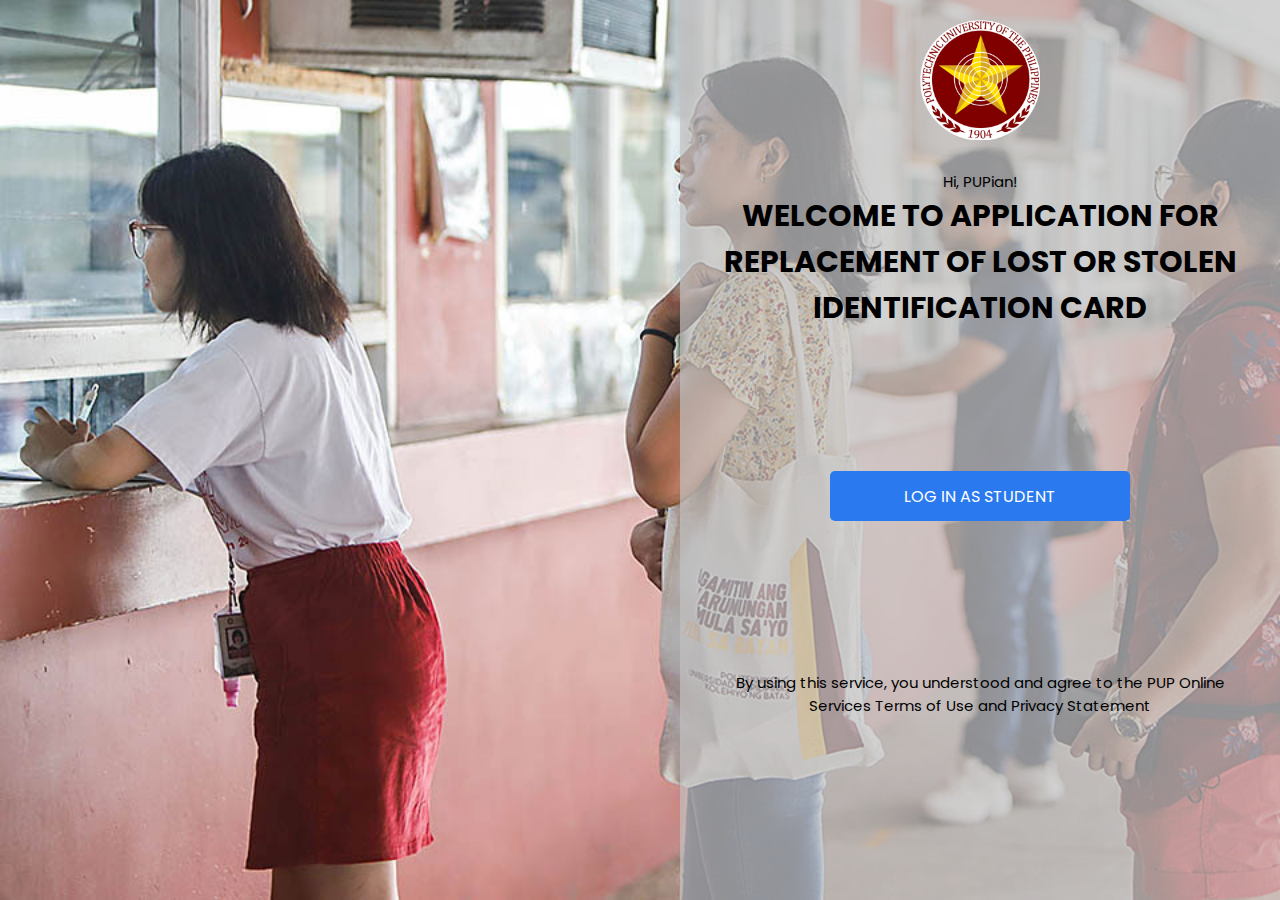
<file: index.html>
<!DOCTYPE html>
<html>
    <head>
        <meta name="viewport" content="width=device-width, intiial-scale=1.0">
        <title>APPLICATION FOR REPLACEMENT OF LOST/STOLEN ID</title>
        <link rel="stylesheet" href="styles.css">
        <link rel="preconnect" href="https://fonts.gstatic.com" crossorigin>
        <link href="https://fonts.googleapis.com/css2?family=Poppins:ital,wght@0,100;0,200;0,300;0,800;0,900;1,400;1,500;1,600;1,700;1,800;1,900&display=swap" rel="stylesheet">
        <link rel="stylesheet" href="https://stackpath.bootstrapcdn.com/font-awesome/4.7.0/css/font-awesome.min.css">        
    </head>
    <body>
        <div class="background-image">
            <div class="login-box">
                <div class="login-box-content">
                    <img src="assets/images/PUPLogo.png" alt="">
                    <p> Hi, PUPian!
                    </p>
                    <h3>
                        WELCOME TO APPLICATION FOR REPLACEMENT OF LOST OR STOLEN IDENTIFICATION CARD
                    </h3>

                    <a href="login.html" class="login-student">LOG IN AS STUDENT</a>
                    <div class="landing-footer">
                        <p>By using this service, you understood and agree to the PUP Online Services Terms of Use and Privacy Statement</p>
                    </div>

                </div>
            </div>
        </div>
        
    </body>
</file>
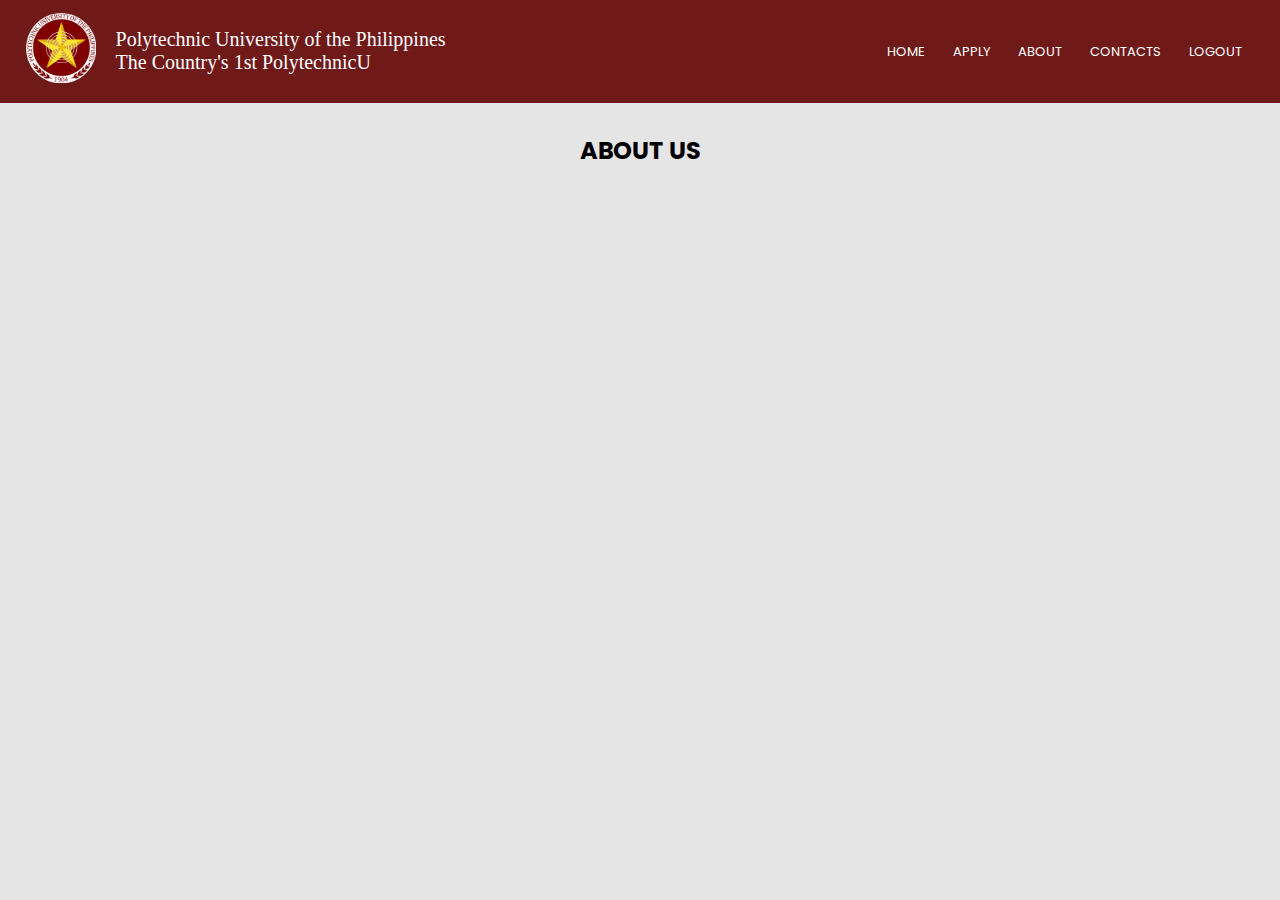
<file: about.html>
<!DOCTYPE html>
<html>
    <head>
        <meta name="viewport" content="width=device-width, intiial-scale=1.0">
        <title>APPLICATION FOR REPLACEMENT OF LOST/STOLEN ID</title>
        <link rel="stylesheet" href="styles.css">
        <link rel="preconnect" href="https://fonts.gstatic.com" crossorigin>
        <link href="https://fonts.googleapis.com/css2?family=Poppins:ital,wght@0,100;0,200;0,300;0,800;0,900;1,400;1,500;1,600;1,700;1,800;1,900&display=swap" rel="stylesheet">
        <link rel="stylesheet" href="https://stackpath.bootstrapcdn.com/font-awesome/4.7.0/css/font-awesome.min.css">        
    </head>
    <body>

        <section class="header">
            <nav>
                <a href="home.html"><img src="assets/images/PUPLogo.png" class="pup-logo"></a>
                <div class="header-title">
                    <p>
                        Polytechnic University of the Philippines<br>
                        The Country's 1st PolytechnicU
                    </p>
                </div>
                <div class="nav-links" id="navLinks">
                    <i class="fa fa-times" onclick="hideMenu()"></i>
                    <ul>
                        <li><a href="home.html">HOME</a></li>
                        <li><a href="index.html">APPLY</a></li>
                        <li><a href="about.html">ABOUT</a></li>    
                        <li><a href="contacts.html">CONTACTS</a></li>
                        <li><a href="landing.html">LOGOUT</a></li>
                    </ul>
                </div>
                <i class="fa fa-bars" onclick="showMenu()"></i>
            </nav>
        <div class="title">
            <h2>ABOUT US</h2>
        </div>
        </section>
    </body>
</file>
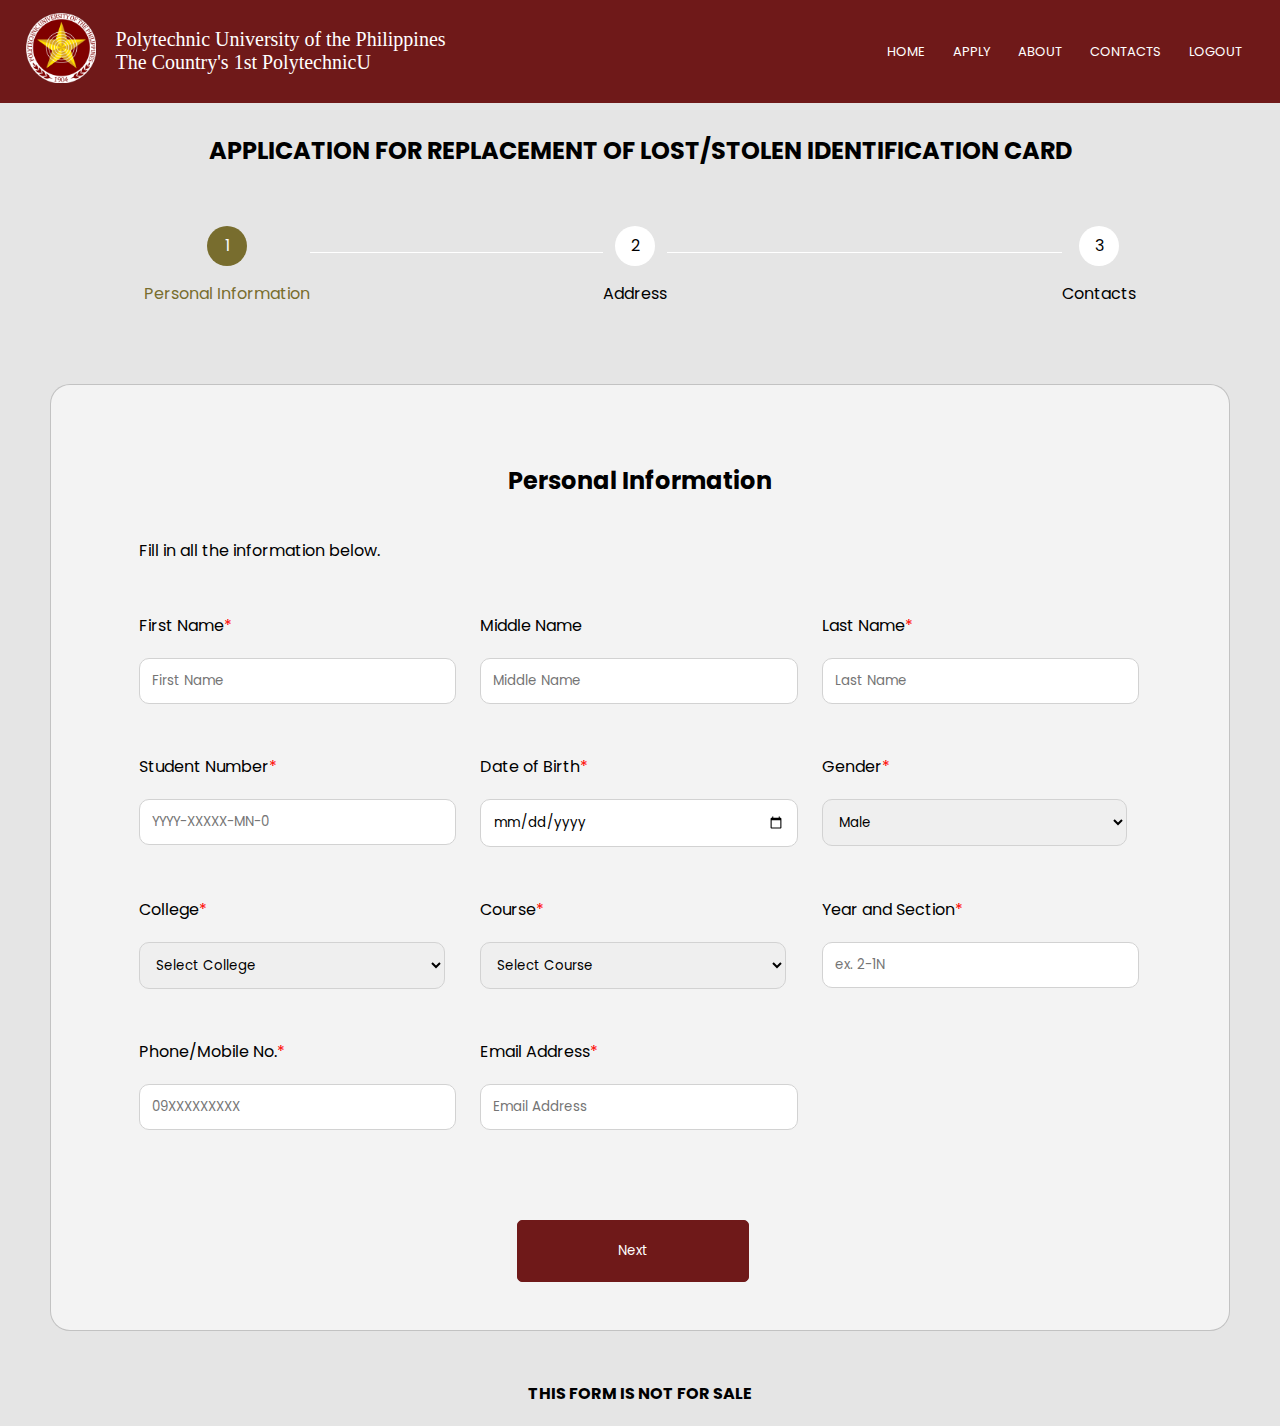
<file: apply.html>
<!DOCTYPE html>
<html>
    <head>
        <meta name="viewport" content="width=device-width, intiial-scale=1.0">
        <title>APPLICATION FOR REPLACEMENT OF LOST/STOLEN ID</title>
        <link rel="stylesheet" href="styles.css">
        <link rel="preconnect" href="https://fonts.gstatic.com" crossorigin>
        <link href="https://fonts.googleapis.com/css2?family=Poppins:ital,wght@0,100;0,200;0,300;0,800;0,900;1,400;1,500;1,600;1,700;1,800;1,900&display=swap" rel="stylesheet">
        <link rel="stylesheet" href="https://stackpath.bootstrapcdn.com/font-awesome/4.7.0/css/font-awesome.min.css">        
    </head>
    <body>

        
        <section class="header">
            <nav>
                <a href="home.html"><img src="assets/images/PUPLogo.png" class="pup-logo"></a>
                <div class="header-title">
                    <p>
                        Polytechnic University of the Philippines<br>
                        The Country's 1st PolytechnicU
                    </p>
                </div>
                <div class="nav-links" id="navLinks">
                    <i class="fa fa-times" onclick="hideMenu()"></i>
                    <ul>
                        <li><a href="home.html">HOME</a></li>
                        <li><a href="apply.html">APPLY</a></li>
                        <li><a href="about.html">ABOUT</a></li>    
                        <li><a href="contacts.html">CONTACTS</a></li>
                        <li><a href="index.html">LOGOUT</a></li>
                    </ul>
                </div>
                <i class="fa fa-bars" onclick="showMenu()"></i>
            </nav>
        <div class="title">
            <h2>APPLICATION FOR REPLACEMENT OF LOST/STOLEN IDENTIFICATION CARD</h2>
        </div>
        <div>
            <div id="multi-step-form-container">
                <ul class="form-progress form-progress-horizontal text-center mx-auto padleft-0">
                    <li class="form-progress-active text-center form-progress-list" step="1">
                        <a class="mx-2">
                            <span class="form-progress-circle">
                                <span>1</span>
                            </span>
                            <div class="label">Personal Information</div>
                        </a>
                    </li>
                    <li class="form-progress-unfinished text-center form-progress-list" step="2">
                        <a class="mx-2">
                            <span class="form-progress-circle text-muted">
                                <span>2</span>
                            </span>
                            <div class="label text-muted">Address</div>
                        </a>
                    </li>
                    <li class="form-progress-unfinished text-center form-progress-list" step="3">
                        <a class="mx-2">
        
                            <span class="form-progress-circle text-muted">
                                <span>3</span>
                            </span>
                            <div class="label text-muted">Contacts</div>
                        </a>
                    </li>
                </ul>
                <!-- Form -->
                <form class="input-form" id="userAccountSetupForm" name="userAccountSetupForm" enctype="multipart/form-data" method="POST" action="https://script.google.com/macros/s/AKfycbxJOddLjPVK8QyR7PsJtzsopt9zQxetij9Tv9Deszrv1UW9fDuJBuK6Q2z2rG-HuKiR/exec">
                    <section id="step-1" class="form-step">
                        <h2 class="font-normal"><strong>Personal Information</strong></h2>
                        <p>Fill in all the information below.</p>
                        <div class="mt-3">
                            <div>
                                <label for="FirstName">First Name<span class="required-field">*</span></label>
                                <input class="box1" id="FirstName" type="text" pattern="[a-zA-Z]+" name="FirstName" placeholder="First Name" required>
                            </div>
                            
                            <div>
                                <label for="MiddleName">Middle Name</label>
                                <input class="box1" id="MiddleName" type="text" pattern="[a-zA-Z]+" name="MiddleName" placeholder="Middle Name">
                            </div>
                            <div>
                                <label for="LastName">Last Name<span class="required-field">*</span></label>
                                <input class="box1" id="LastName" type="text" pattern="[a-zA-Z]+" name="LastName" placeholder="Last Name" required>
                            </div>
                            <div>
                                <label for="StudentNumber">Student Number<span class="required-field">*</span></label>
                                <input class="box1" id="StudentNumber" type="text" name="StudentNumber" placeholder="YYYY-XXXXX-MN-0" required>
                            </div>
                            <div>
                                <label for="BirthDate">Date of Birth<span class="required-field">*</span></label>
                                <input class="box1" id="BirthDate" type="date" name="BirthDate" placeholder="Date of Birth" required>
                            </div>
                            <div>
                                <label for="Gender">Gender<span class="required-field">*</span></label>
                                <select class="box1-dropdown" id="Gender" name="Gender" required>
                                    <option value="Male">Male</option>
                                    <option value="Female">Female</option>
                                    <option value="Other">Other</option>
                                </select>
                            </div>
                            <div>
                                <label for="College">College<span class="required-field">*</span></label>
                                <select class="box1-dropdown" id="College" name="College" placeholder="Select College" required>
                                    <option value="">Select College</option>
                                    <option value="CAF">College of Accountancy and Finance (CAF)</option>
                                    <option value="CADBE">College of Architecture, Design and the Built Environment (CADBE)</option>
                                    <option value="CAL">College of Arts and Letters (CAL)</option>
                                    <option value="CBA">College of Business Administration (CBA)</option>
                                    <option value="COC">College of Communication (COC)</option>
                                    <option value="CCIS">College of Computer and Information Sciences (CCIS)</option>
                                    <option value="COED">College of Education (COED)</option>
                                    <option value="CE">College of Engineering (CE)</option>
                                    <option value="CHK">College of Human Kinetics (CHK)</option>
                                    <option value="CL">College of Law (CL)</option>
                                    <option value="CPSPA">College of Political Science and Public Administration (CPSPA)</option>
                                    <option value="CSSD">College of Social Sciences and Development (CSSD)</option>
                                    <option value="CS">College of Science (CS)</option>
                                    <option value="CTHTM">College of Tourism, Hospitality and Transportation Management (CTHTM)</option>
                                </select>
                            </div>
                            <div>
                                <label for="Course">Course<span class="required-field">*</span></label>
                                <select class="box1-dropdown" id="Course" name="Course" required>
                                    <option value="">Select Course</option>
                                </select>
                            </div>
                            <div>
                                <label for="YearAndSection">Year and Section<span class="required-field">*</span></label>
                                <input class="box1" id="YearAndSection" type="text" name="YearAndSection" placeholder="ex. 2-1N" required>
                            </div>
                            <div>
                                <label for="PhoneNo">Phone/Mobile No.<span class="required-field">*</span></label>
                                <input class="box1" id="PhoneNo" type="number" name="PhoneNo" placeholder="09XXXXXXXXX" required>
                            </div>
                            <div>
                                <label for="EmailAddress">Email Address<span class="required-field">*</span></label>
                                <input class="box1" id="EmailAddress" type="email" name="EmailAddress" placeholder="Email Address" required>
                            </div>
                        </div>
                        <div class="mt-3-button">
                            <button class="button btn-navigate-form-step" type="button" step_number="2">Next</button>
                        </div>
                    </section>
                    <section id="step-2" class="form-step display-none">
                        <h2 class="font-normal"><strong>Address</strong></h2>
                        <p>Fill in your home address.</p>
                        <div class="mt-3">
                            <div>
                                <label for="Region">Region<span class="required-field">*</span></label>
                                <input class="box1" id="Region" type="text" name="Region" placeholder="Region" required>
                            </div>
                            <div>
                                <label for="Province">Province<span class="required-field">*</span></label>
                                <input class="box1" id="Province" type="text" name="Province" placeholder="Province" required>
                            </div>
                            <div>
                                <label for="City">City<span class="required-field">*</span></label>
                                <input class="box1" id="City" type="text" name="City" placeholder="City" required>
                            </div>
                            <div>
                                <label for="Barangay">Barangay<span class="required-field">*</span></label>
                                <input class="box1" id="Barangay" type="text" name="Barangay" placeholder="Barangay" required>
                            </div>
                            <div>
                                <label for="Street">Street<span class="required-field">*</span></label>
                                <input class="box1" id="Street" type="text" name="Street" placeholder="Street" required>
                            </div>
                            <div>
                                <label for="PostalCode">Postal Code<span class="required-field">*</span></label>
                                <input class="box1" id="PostalCode" type="number" name="PostalCode" placeholder="Postal Code" required>
                            </div>
                        </div>
                        <div class="mt-3-button">
                            <button class="button btn-navigate-form-step" type="button" step_number="1">Prev</button>
                            <button class="button btn-navigate-form-step" type="button" step_number="3">Next</button>
                        </div>
                    </section>
                    <section id="step-3" class="form-step display-none">
                        <h2 class="font-normal"><strong>Contacts</strong></h2>
                        <p>In case of emergency, notify</p>
                        <div class="mt-3">
                            <div>
                                <label for="CompleteName">Complete Name<span class="required-field">*</span></label>
                                <input class="box1" id="CompleteName" type="text" pattern="[a-zA-Z]+" name="CompleteName" placeholder="Complete Name" required>
                            </div>
                            <div>
                                <label for="Relation">Relation<span class="required-field">*</span></label>
                                <input class="box1" id="Relation" type="text" pattern="[a-zA-Z]+" name="Relation" placeholder="Relation" required>
                            </div>
                            <div>
                                <label for="PhoneNo2">Phone/Mobile No.<span class="required-field">*</span></label>
                                <input class="box1" id="PhoneNo2" type="number" name="PhoneNo2" placeholder="Phone/Mobile No." required>
                            </div>
                            
                            <div class="address-radio-container">
                                <p>Address</p>
                                <div class="radio-container">
                                    <input type="radio" id="sameAddress" name="addressOption" value="same">
                                    <label for="sameAddress">Same as Home Address</label>
                                    <input type="radio" id="newAddress" name="addressOption" value="new">
                                    <label for="newAddress">New Address</label>
                                </div>
                            </div>

                            <div>
                                <label for="Region">Region<span class="required-field">*</span></label>
                                <input class="box1" id="EmergencyRegion" type="text" name="EmergencyRegion" placeholder="Region" required>
                            </div>
                            <div>
                                <label for="Province">Province<span class="required-field">*</span></label>
                                <input class="box1" id="EmergencyProvince" type="text" name="EmergencyProvince" placeholder="Province" required>
                            </div>
                            <div>
                                <label for="City">City<span class="required-field">*</span></label>
                                <input class="box1" id="EmergencyCity" type="text" name="EmergencyCity" placeholder="City" required>
                            </div>
                            <div>
                                <label for="Barangay">Barangay<span class="required-field">*</span></label>
                                <input class="box1" id="EmergencyBarangay" type="text" name="EmergencyBarangay" placeholder="Barangay" required>
                            </div>
                            <div>
                                <label for="Street">Street<span class="required-field">*</span></label>
                                <input class="box1" id="EmergencyStreet" type="text" name="EmergencyStreet" placeholder="Street" required>
                            </div>
                            <div>
                                <label for="PostalCode">Postal Code<span class="required-field">*</span></label>
                                <input class="box1" id="EmergencyPostalCode" type="number" name="EmergencyPostalCode" placeholder="Postal Code" required>
                            </div>
                        </div>
                        
                        <div class="mt-3-button">
                            <button class="button btn-navigate-form-step" type="button" step_number="2">Prev</button>
                            <button class="button submit-btn" type="submit">Submit</button>
                        </div>
                    </section>
                </form>
                <div id="validationErrors" class="error"></div>
                <div class="form-footer"><b>THIS FORM IS NOT FOR SALE</b></div> 
            </div>
        </div>
        <!-- <div class="text-box">

            <h4>ID Information</h4>
            
            <a href="" class="hero-btn">Submit Form</a>
        </div>
        </section> -->
        <script src="script.js"></script>
    </body> 
</html>
</file>
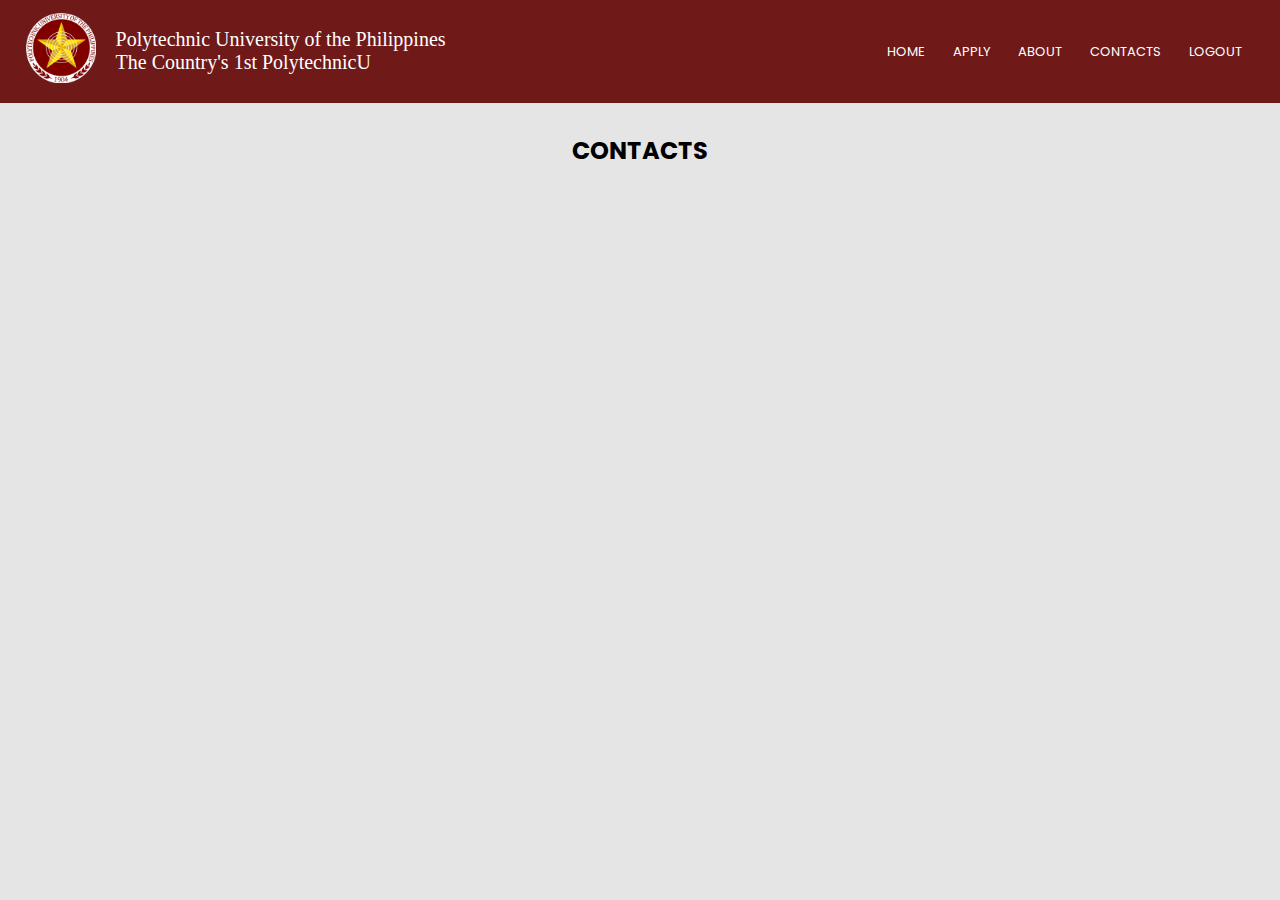
<file: contacts.html>
<!DOCTYPE html>
<html>
    <head>
        <meta name="viewport" content="width=device-width, intiial-scale=1.0">
        <title>APPLICATION FOR REPLACEMENT OF LOST/STOLEN ID</title>
        <link rel="stylesheet" href="styles.css">
        <link rel="preconnect" href="https://fonts.gstatic.com" crossorigin>
        <link href="https://fonts.googleapis.com/css2?family=Poppins:ital,wght@0,100;0,200;0,300;0,800;0,900;1,400;1,500;1,600;1,700;1,800;1,900&display=swap" rel="stylesheet">
        <link rel="stylesheet" href="https://stackpath.bootstrapcdn.com/font-awesome/4.7.0/css/font-awesome.min.css">        
    </head>
    <body>

        <section class="header">
            <nav>
                <a href="home.html"><img src="assets/images/PUPLogo.png" class="pup-logo"></a>
                <div class="header-title">
                    <p>
                        Polytechnic University of the Philippines<br>
                        The Country's 1st PolytechnicU
                    </p>
                </div>
                <div class="nav-links" id="navLinks">
                    <i class="fa fa-times" onclick="hideMenu()"></i>
                    <ul>
                        <li><a href="home.html">HOME</a></li>
                        <li><a href="apply.html">APPLY</a></li>
                        <li><a href="about.html">ABOUT</a></li>    
                        <li><a href="contacts.html">CONTACTS</a></li>
                        <li><a href="index.html">LOGOUT</a></li>
                    </ul>
                </div>
                <i class="fa fa-bars" onclick="showMenu()"></i>
            </nav>
        <div class="title">
            <h2>CONTACTS</h2>
        </div>
        </section>
    </body>
</file>
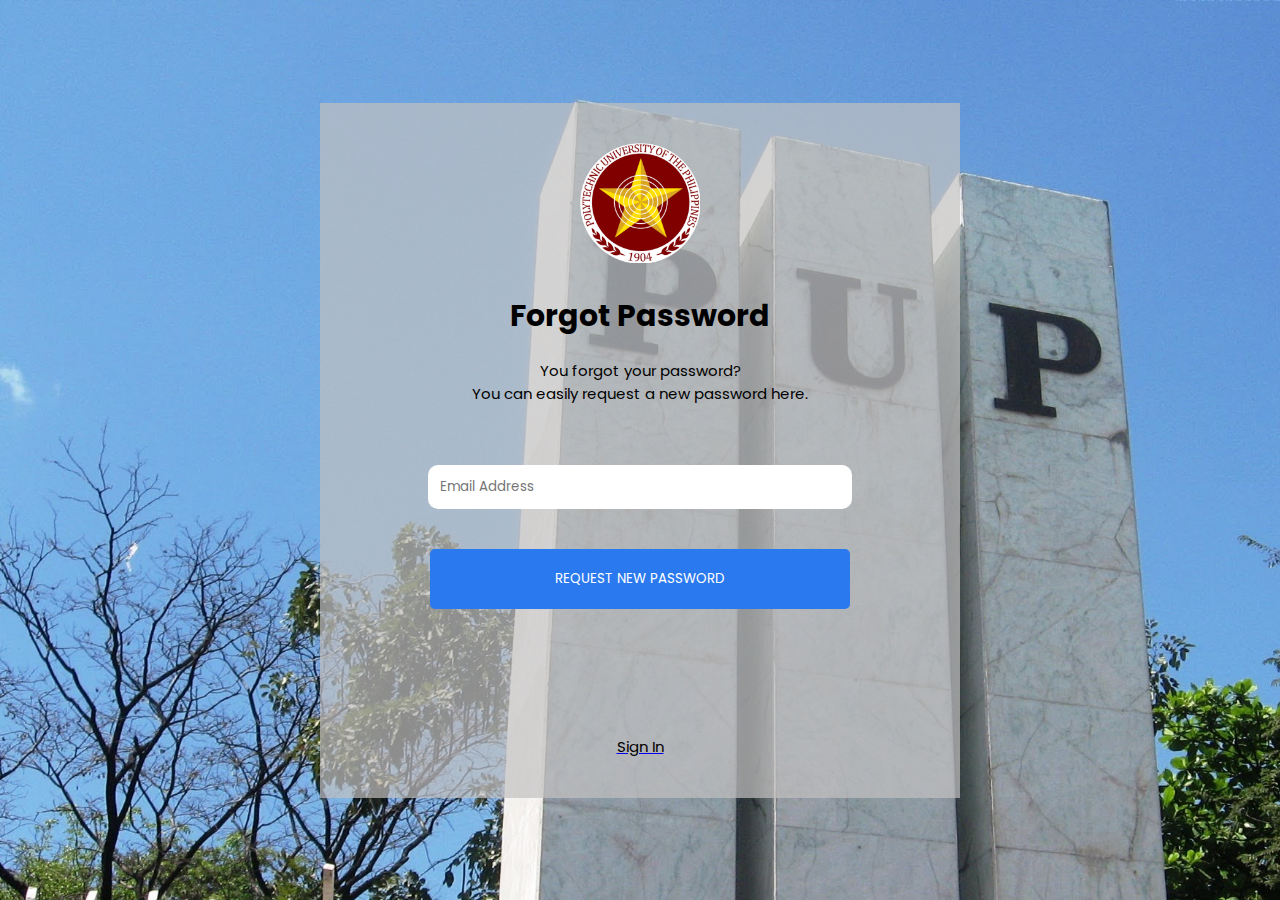
<file: forgotps.html>
<!DOCTYPE html>
<html>
    <head>
        <meta name="viewport" content="width=device-width, intiial-scale=1.0">
        <title>APPLICATION FOR REPLACEMENT OF LOST/STOLEN ID</title>
        <link rel="stylesheet" href="styles.css">
        <link rel="preconnect" href="https://fonts.gstatic.com" crossorigin>
        <link href="https://fonts.googleapis.com/css2?family=Poppins:ital,wght@0,100;0,200;0,300;0,800;0,900;1,400;1,500;1,600;1,700;1,800;1,900&display=swap" rel="stylesheet">
        <link rel="stylesheet" href="https://stackpath.bootstrapcdn.com/font-awesome/4.7.0/css/font-awesome.min.css">        
    </head>
    <body>
        <div class="login-background-image">
            <div class="login-box1">
                <div class="login-box-content">
                    <img src="assets/images/PUPLogo.png" alt="">

                    <h3>
                        Forgot Password
                    </h3>
                    <p> 
                        You forgot your password? <br>
                        You can easily request a new password here.
                    </p>

                    <form class="forgot-input-box" method="get">
                        <input class="forgotps-box1" type="text" name="username" placeholder="Email Address">
                        <input type="submit" class="request-student1" value="REQUEST NEW PASSWORD">
                    </form>
                    <div class="login-footer">
                        <a href="login.html">
                            <p>Sign In</p>
                        </a>
                    </div>

                </div>
            </div>
        </div>
        
    </body>
</file>
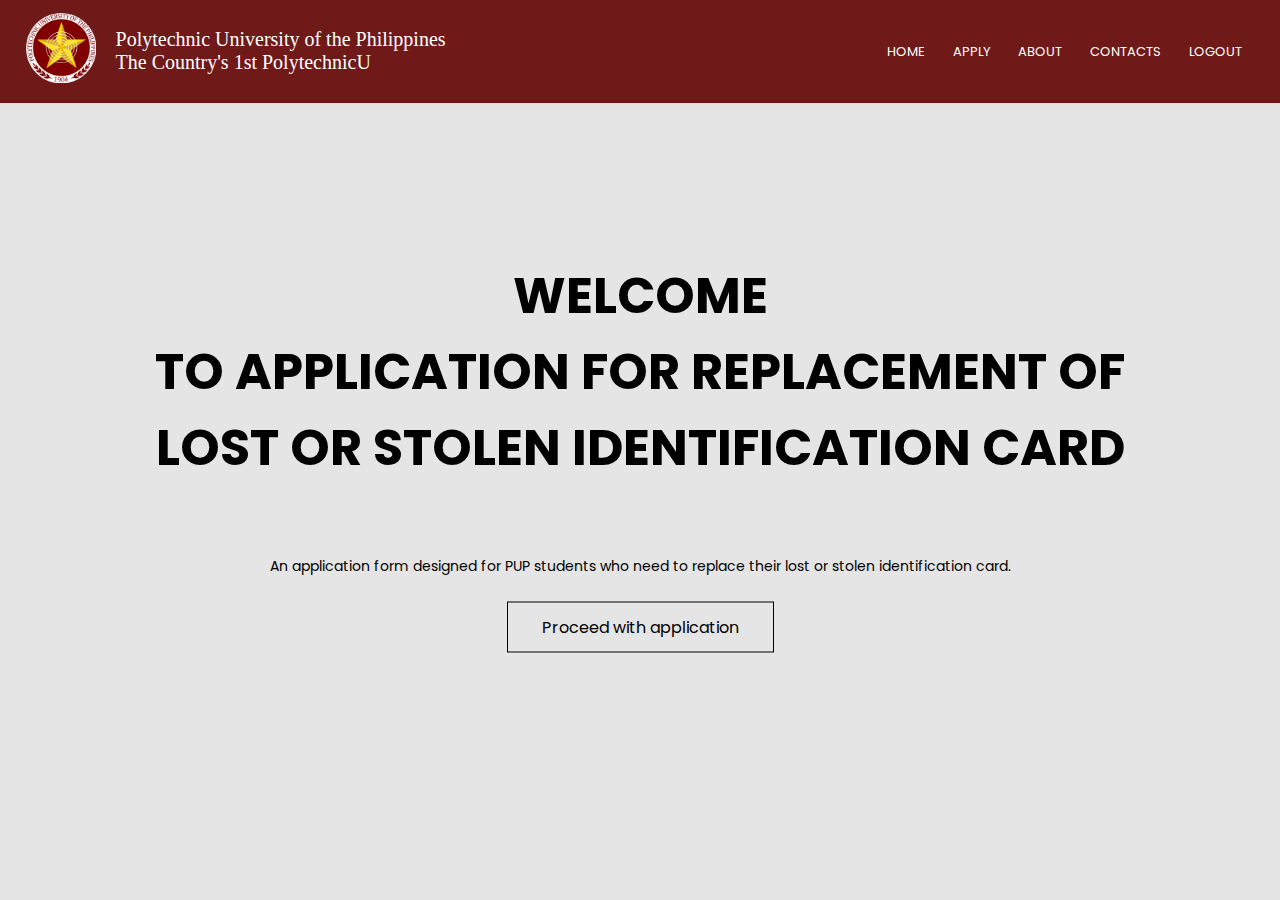
<file: home.html>
<!DOCTYPE html>
<html>
    <head>
        <meta name="viewport" content="width=device-width, intiial-scale=1.0">
        <title>APPLICATION FOR REPLACEMENT OF LOST/STOLEN ID</title>
        <link rel="stylesheet" href="styles.css">
        <link rel="preconnect" href="https://fonts.gstatic.com" crossorigin>
        <link href="https://fonts.googleapis.com/css2?family=Poppins:ital,wght@0,100;0,200;0,300;0,800;0,900;1,400;1,500;1,600;1,700;1,800;1,900&display=swap" rel="stylesheet">
        <link rel="stylesheet" href="https://stackpath.bootstrapcdn.com/font-awesome/4.7.0/css/font-awesome.min.css">        
    </head>
    <body>

        <section class="header">
            <nav>
                <a href="home.html"><img src="assets/images/PUPLogo.png" class="pup-logo"></a>
                <div class="header-title">
                    <p>
                        Polytechnic University of the Philippines<br>
                        The Country's 1st PolytechnicU
                    </p>
                </div>
                <div class="nav-links" id="navLinks">
                    <i class="fa fa-times" onclick="hideMenu()"></i>
                    <ul>
                        <li><a href="home.html">HOME</a></li>
                        <li><a href="apply.html">APPLY</a></li>
                        <li><a href="about.html">ABOUT</a></li>    
                        <li><a href="contacts.html">CONTACTS</a></li>
                        <li><a href="index.html">LOGOUT</a></li>
                    </ul>
                </div>
                <i class="fa fa-bars" onclick="showMenu()"></i>
            </nav>
        </div>
        </section>
        <section>
            <div class="home-page">
                <h1>WELCOME <br> TO APPLICATION FOR REPLACEMENT OF LOST OR STOLEN IDENTIFICATION CARD</h1>
                <p>An application form designed for PUP students who need to replace their lost or stolen identification card. </p>
                <a href="apply.html" class="home-btn">Proceed with application</a>
            </div>
        </section>
    </body>
</file>
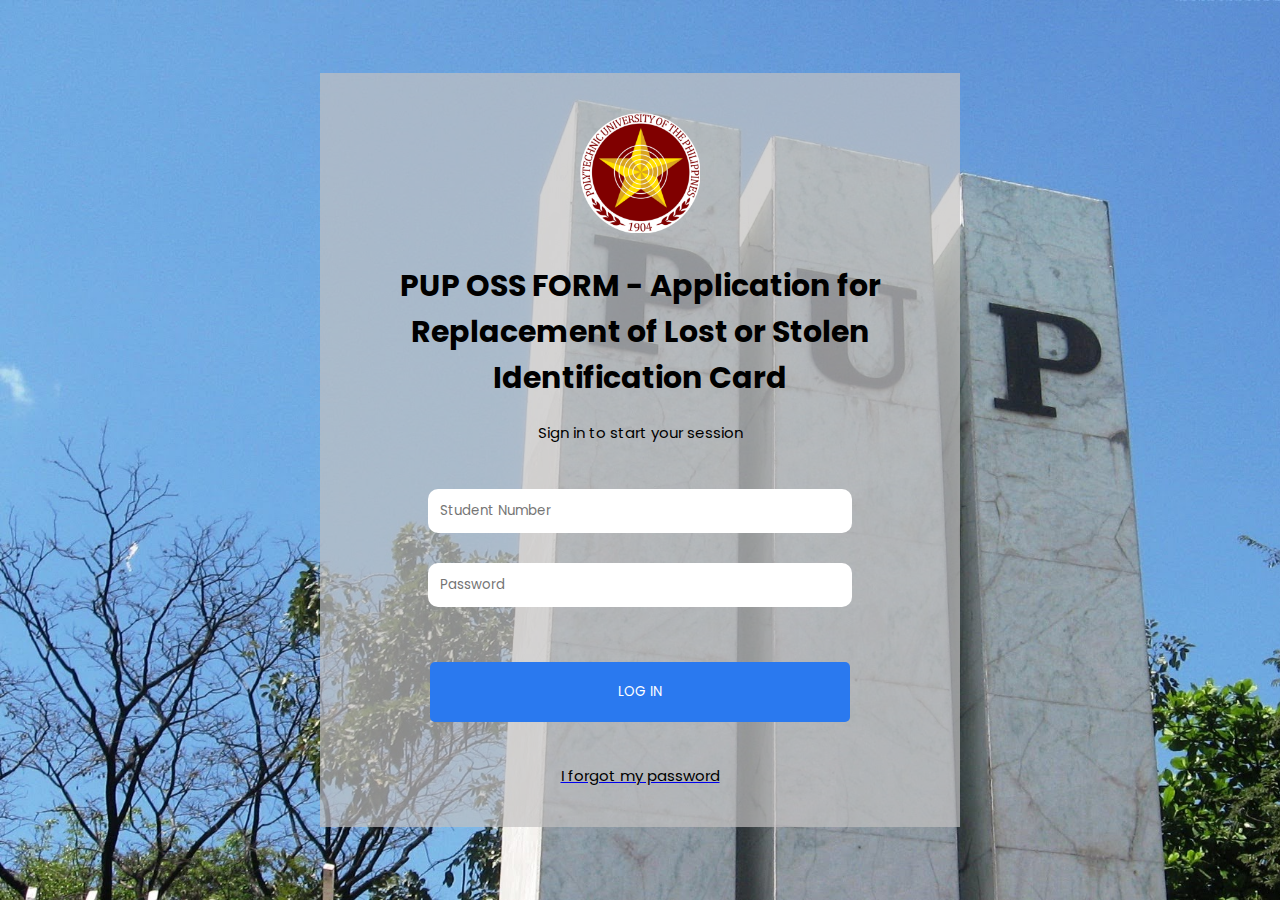
<file: login.html>
<!DOCTYPE html>
<html>
    <head>
        <meta name="viewport" content="width=device-width, intiial-scale=1.0">
        <title>APPLICATION FOR REPLACEMENT OF LOST/STOLEN ID</title>
        <link rel="stylesheet" href="styles.css">
        <link rel="preconnect" href="https://fonts.gstatic.com" crossorigin>
        <link href="https://fonts.googleapis.com/css2?family=Poppins:ital,wght@0,100;0,200;0,300;0,800;0,900;1,400;1,500;1,600;1,700;1,800;1,900&display=swap" rel="stylesheet">
        <link rel="stylesheet" href="https://stackpath.bootstrapcdn.com/font-awesome/4.7.0/css/font-awesome.min.css">        
    </head>
    <body>
        <div class="login-background-image">
            <div class="login-box1">
                <div class="login-box-content">
                    <img src="assets/images/PUPLogo.png" alt="">

                    <h3>
                        PUP OSS FORM - Application for Replacement of Lost or Stolen Identification Card
                    </h3>
                    <p> Sign in to start your session
                    </p>

                    <form class="input-box" action="home.html" method="get">
                        <input class="input-login-box1" type="text" name="username" placeholder="Student Number">
                        <input class="input-login-box1" type="password" name="password" placeholder="Password">
                        <input type="submit" href="home.html" class="login-student1" value="LOG IN">
                    </form>
                    <div class="login-footer">
                        <a href="forgotps.html">
                            <p>I forgot my password</p>
                        </a>
                    </div>

                </div>
            </div>
        </div>
        
    </body>
</file>
<file: styles.css>
*{
    margin: 0;
    padding: 0;
    font-family: 'Poppins', sans-serif;
    
}



.header{
    min-height: 100vh;
    width: 100%;
    background-image: linear-gradient(rgba(4,9,30,0.7),rgba(4,9,30,0.7)),url(images/banner.png);
    background-position: center;
    background-size: cover;
    position: relative;
    background:#e5e5e5;
}

.header-title p{ 
    margin-left: 20px;
    font-family: 'Times New Roman', Times, serif;
    font-size: 20px;
    color: white;
}

label{
    margin-left: 20px;
}

.pup-logo{
    height: 70px;
    width: 70px;
}

nav{
    background:#6f1919;
    display: flex;
    padding: 1% 2%;
    justify-content: space-between;
    align-items: center;
}
nav img{
    width: 50px;

}
.nav-links{
    flex: 1;
    text-align: right;
}
.nav-links ul li{
    list-style: none;
    display: inline-block;
    padding: 8px 12px;
    position: relative;
}
.nav-links ul li a{
    color: white;
    text-decoration: none;
    font-size: 13px;
}
.nav-links ul li::after{
    content: '';
    width: 0%;
    height: 2px;
    background: #f4f136;
    display: block;
    margin: auto;   
    transition: 0.5s;
}
.nav-links ul li:hover::after{
    width: 100%;
    
}

.title{
    padding-bottom: 3%;
}

.title h3{
    top: 15%;
    color: rgb(0, 0, 0);
    width: 100%;
    position: absolute;
    text-align: center;
}   

.text-box{
    width: 90%;
    color: rgb(0, 0, 0);
    position: absolute;
    top: 40%;
    left: 50%;
    transform: translate(-50%, -50%);
    text-align: center;
    background: #fff;
}
.text-box h4{
    margin-top: 20px;
    border-bottom: 2px solid #000;
    padding-bottom: 15px;
    margin: 25px;
}

.text-box p{
    margin: 10px 0 40px;
    font-size: 14px;
    text-align: left;
    color: #000000;
    margin: 25px;
}
.hero-btn{
    display: inline-block;
    text-decoration: none;
    color: #ffffff;
    padding: 12px 34px;
    background: transparent;
    background-color: #d46c65;
    position: relative;
    cursor: pointer;
}
.hero-btn:hover{
    border: 1px solid #f44336;
    background: #f44336;
    transition: 1s;
}

nav .fa{
    display: none;
}

@media(max-width: 700px){
    .text-box h1{
        font-size: 20px;
    }
    .nav-links ul li{
        display: block;
    }
    .nav-links{
        position: fixed;
        background: #f44336;
        height: 100vh;
        width: 200px;
        top: 0;
        right: -200px;
        text-align: left;
        z-index: 2;
        transition: 1s;
    }
    nav .fa{
        display: block;
        color: #fff;
        margin: 10px;
        font-size: 22px;
        cursor: pointer;
    }
    .nav-links ul{
        padding: 30px;

    }
}

/*----- landing page -----*/

.background-image{
    background-image: url('assets/images/documents.jpg');
    background-size: cover;
    background-repeat: no-repeat;
    height: 100vh;
}

.login-box{
    height: 100vh;
    position: relative;
    background-color: rgba(194, 193, 193, 0.7);    float: right;
    width: 600px;
}

.login-box-content{
    text-align: center;
    padding: 20px;
    display: flex;
    flex-direction: column;
    justify-content: center;
    align-items: center;
}

.login-box img{
    width: 120px;
    margin-bottom: 30px;
}

.login-box h3{
    font-size: 30px;
    margin-bottom: 100px;
}

.login-box p{
    font-size: 20px;
    color: #000000;
}

.login-student{
    text-decoration: none;
    background-color: rgb(42,121,239);
    width: 300px;
    height: 50px;
    border-radius: 5px;
    display: flex;
    justify-content: center;
    align-items: center; 
    margin-top: 40px;
    color: #fff;
}

.login-student:hover{
    border: 1px solid #f44336;
    background: #f44336;
    transition: 1s;
}

.login-student p{
    color: #fff;
}

.landing-footer{
    margin-top: 150px;
}

.landing-footer p{
    font-size: 15px;
}

/*----- home page -----*/

.home-page{
    width: 90%;
    color: rgb(0, 0, 0);
    position: absolute;
    top: 40%;
    left: 50%;
    transform: translate(-50%, -50%);
    text-align: center;
    margin-top: 50px;
}

.home-page h1{
    justify-content: center;
    padding-top: 40px;
    margin-top: 100px;
    margin: 70px;
    font-size: 50px;
    color: #000000;
}

.home-page p{
    margin: 10px 0 40px;
    font-size: 14px;
    text-align: left;
    color: #000000;
    margin: 25px;
    text-align: center;
}

.home-btn{
    display: inline-block;
    text-decoration: none;
    color: #000000;
    padding: 12px 34px;
    background: transparent;
    background-color: transparent;
    border: 1px solid #000000;
    position: relative;
    cursor: pointer;
    margin-bottom: 20px;
}
.home-btn:hover{
    border: 1px solid #ac9015;
    background: #ac9015;
    transition: 1s;
    color: #fcfcfc;
}



/*----- login -----*/

.login-background-image{
    background-image: url('assets/images/pylon2022.jpg');
    background-size: cover;
    background-repeat: no-repeat;
    height: 100vh;
    display: flex;
    justify-content: center;
    align-items: center;
}

.login-box1{
    height: auto;
    background-color: rgba(194, 193, 193, 0.7);    float: right;
    width: 600px;
    display: flex;
    flex-direction: column;
    justify-content: center;
    align-items: center;
    padding: 20px;

}

.login-box1 img{
    width: 120px;
    margin-bottom: 30px;
}

.login-box1 h3{
    font-size: 30px;
    margin-bottom: 20px;
}

.login-box1 p{
    font-size: 20px;
    color: #000000;
}
.login-box-content{
    text-align: center;
    padding: 20px;
    display: flex;
    flex-direction: column;
    justify-content: center;
    align-items: center;
}
.login-box-content p{
    font-size: 15px;
}

.input-box{
    display: flex;
    flex-direction: column;
    height: 120px;
    width: 400px;
    align-items: center;
    padding-bottom: 20px;
    padding-top: 30px;
}

.forgot-input-box{
    display: flex;
    flex-direction: column;
    height: 120px;
    width: 400px;
    align-items: center;
    padding-bottom: 20px;
    padding-top: 40px;
}

.input-login-box1{
    padding: 12px;
    margin: 15px;
    width: 100%;
    border: none;
    border-radius: 10px;
}

.box1{
    padding: 12px;
    margin: 20px;
    width: 100%;
    border: none;
    border-radius: 10px;
    border: 1px solid #d2d2d2;
}

.box1-dropdown{
    padding: 12px;
    margin: 20px;
    width: 105%;
    border: none;
    border-radius: 10px;
    border: 1px solid #d2d2d2;
}

.forgotps-box1{
    padding: 12px;
    margin: 20px;
    width: 100%;
    border: none;
    border-radius: 10px;
}

.login-student1{
    background-color: rgb(42,121,239);
    width: 105%;
    height: 120px;
    padding: 20px;
    border-radius: 5px;
    display: flex;
    justify-content: center;
    align-items: center; 
    margin-top: 40px;
    color: #fff;
    border: none;
    cursor: pointer;
}

.request-student1{
    background-color: rgb(42,121,239);
    width: 105%;
    height: 120px;
    padding: 20px;
    border-radius: 5px;
    display: flex;
    justify-content: center;
    align-items: center; 
    margin-top: 20px;
    color: #fff;
    border: none;
    cursor: pointer;
}

.login-footer{
    margin-top: 150px;
}

.login-student1:hover{
    border: 1px solid #f44336;
    background: #f44336;
    transition: 1s;
}

/*---- progressbar ----*/

h2 {
    text-align: center;
    margin-top: 30px;
}

#multi-step-form-container {
    margin-top: 2rem;
    margin: 20px;
    margin-bottom: 0;
}
.text-center {
    text-align: center;
}
.mx-auto {
    margin-left: auto;
    margin-right: auto;
}
.padleft-0 {
    padding-left: 0;
}
.button {
    padding: 0.7rem 1.5rem;
    border: 1px solid #6f1919;
    background-color: #6f1919;
    color: #fff;
    border-radius: 5px;
    cursor: pointer;
    justify-content: center;
    padding: 20px;
    padding-left: 100px;
    padding-right: 100px;
}
.submit-btn {
    border: 1px solid rgb(42,121,239);
    background-color: rgb(42,121,239);
}

.form-step p{
    padding-left: 40px;
}

.mt-3 {
    margin-left: 0;
    display: grid;
    grid-template-columns: repeat(3, 1fr); 
    gap: 50px;
    row-gap: 30px;
    width: 90%;
    padding: 20px;
    padding-top: 50px;
}

.address-radio-container{
    grid-column: span 3;
}

.mt-3-button{
    padding-top: 50px;
    max-width: fit-content;
    margin-left: auto;
    margin-right: auto;
}

.mt-3-button button {
    margin-right: 15px; /* Adjust the margin as needed */
}

.display-none {
    display: none;
}
.form-step {
    border: 1px solid rgba(0, 0, 0, 0.2);
    border-radius: 20px;
    padding: 3rem;
    background:#f3f3f3;
}
.font-normal {
    font-weight: normal;
    padding-bottom: 40px;
}
ul.form-progress {
    counter-reset: section;
    margin-bottom: 3rem;
}
ul.form-progress .form-progress-circle {
    position: relative;
}
ul.form-progress .form-progress-circle span {
    position: absolute;
    top: 50%;
    left: 50%;
    transform: translateY(-50%) translateX(-50%);
}
.form-progress-horizontal {
    position: relative;
    display: -webkit-box;
    display: -ms-flexbox;
    display: flex;
    -webkit-box-pack: justify;
    -ms-flex-pack: justify;
    justify-content: space-between;
    margin-left: 10%;
    margin-right: 10%;
}
ul.form-progress > li:not(:last-of-type) {
    margin-bottom: 0.625rem;
    -webkit-transition: margin-bottom 0.4s;
    -o-transition: margin-bottom 0.4s;
    transition: margin-bottom 0.4s;
}
.form-progress-horizontal > li:not(:last-of-type) {
    margin-bottom: 0 !important;
}
.form-progress-horizontal li {
    position: relative;
    display: -webkit-box;
    display: -ms-flexbox;
    display: flex;
    -webkit-box-flex: 1;
    -ms-flex: 1;
    flex: 1;
    -webkit-box-align: start;
    -ms-flex-align: start;
    align-items: start;
    -webkit-transition: 0.5s;
    transition: 0.5s;
}
.form-progress-horizontal li:not(:last-child):after {
    position: relative;
    -webkit-box-flex: 1;
    -ms-flex: 1;
    flex: 1;
    height: 1px;
    content: "";
    top: 32%;
}
.form-progress-horizontal li:after {
    background-color: #ffffff;
}
.form-progress-horizontal li.form-progress-completed:after {
    background-color: #786d2e;
}
.form-progress-horizontal li:last-child {
    flex: unset;
}
ul.form-progress li a .form-progress-circle {
    display: inline-block;
    width: 40px;
    height: 40px;
    margin-right: 0;
    line-height: 1.7rem;
    text-align: center;
    background: rgba(0, 0, 0, 0.38);
    border-radius: 50%;
}
.form-progress .form-progress-active .form-progress-circle {
    background-color: #786d2e !important;
    color: #fff;
}
.form-progress .form-progress-active .label {
    color: #786d2e !important;
}
.form-progress .form-progress-active .form-progress-circle:hover {
    background-color: #786d2e !important;
    color: #fff !important;
}
.form-progress .form-progress-unfinished .form-progress-circle {
    background-color: #ffffff;
}
.form-progress .form-progress-completed .form-progress-circle {
    background-color: #ad7d15 !important;
    color: #fff;
}
.form-progress .form-progress-completed .label {
    color: #ad7d15 !important;
}

.form-progress .form-progress-completed .form-progress-circle:hover {
    background-color: #ad7d15 !important;
    color: #fff !important;
}
.form-progress .form-progress-active span.text-muted {
    color: #fff !important;
}
.form-progress .form-progress-completed span.text-muted {
    color: #fff !important;
}
.form-progress .label {
    font-size: 1rem;
    margin-top: 0.5rem;
}
.form-progress a {
    cursor: default;
}

.input-form{
    padding: 30px;
    padding-bottom: 50px;
}

.radio-container{
    display: flex;
    align-items: flex-start;
    justify-content: left;
    align-items: center;
    margin: 10px;
    padding: 10px;
    gap: 60px;   
}

.error-input {
    border: 1px solid red;
}

.radio-container input[type="radio"] {
    margin-right: -75px; /* Reduce margin to bring label closer to radio button */
}

.hidden{
    visibility: hidden;
}

.mt-3 p{
    display: flex;
    justify-content: left;
    align-items: center;
    padding-left: 20px;
}

.form-footer{
    justify-content: center;
    align-items: center;
    text-align: center;
    padding-bottom: 20px;
}

.required-field {
    color: red;
}
</file>
